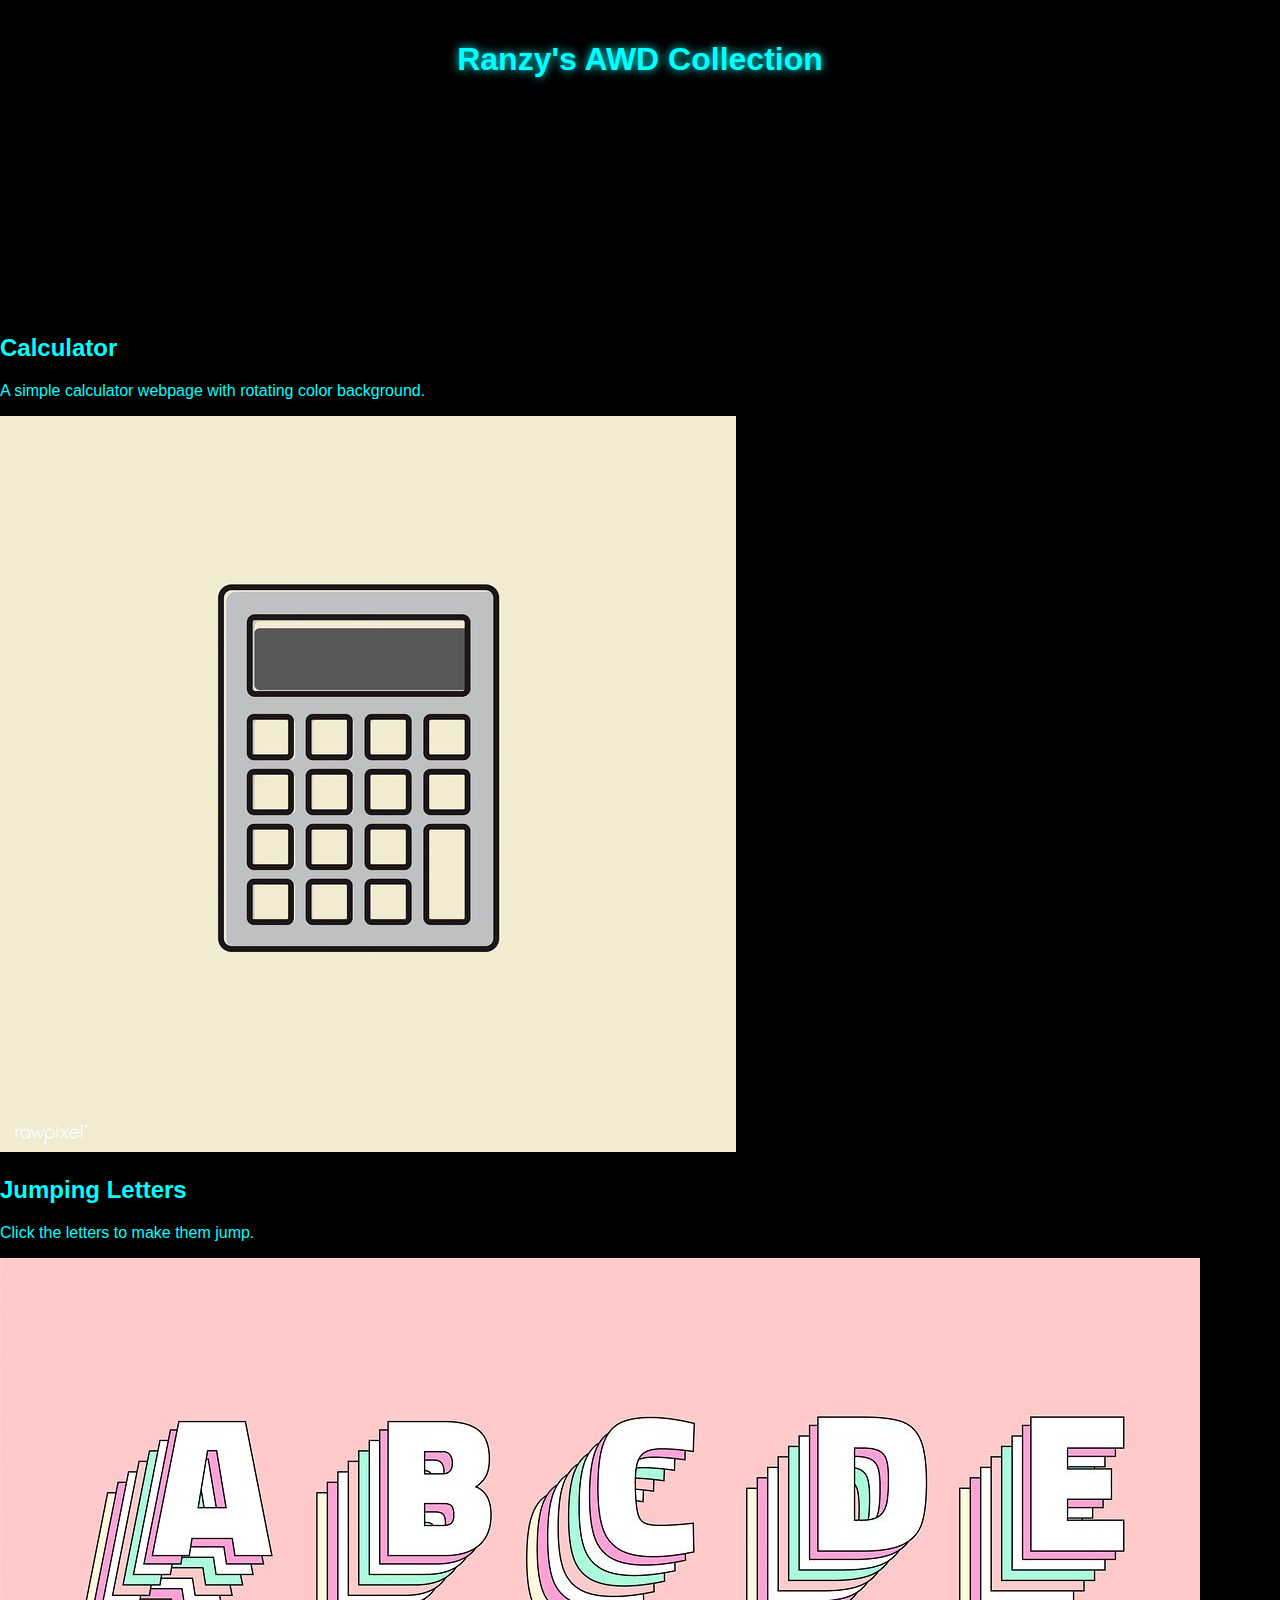
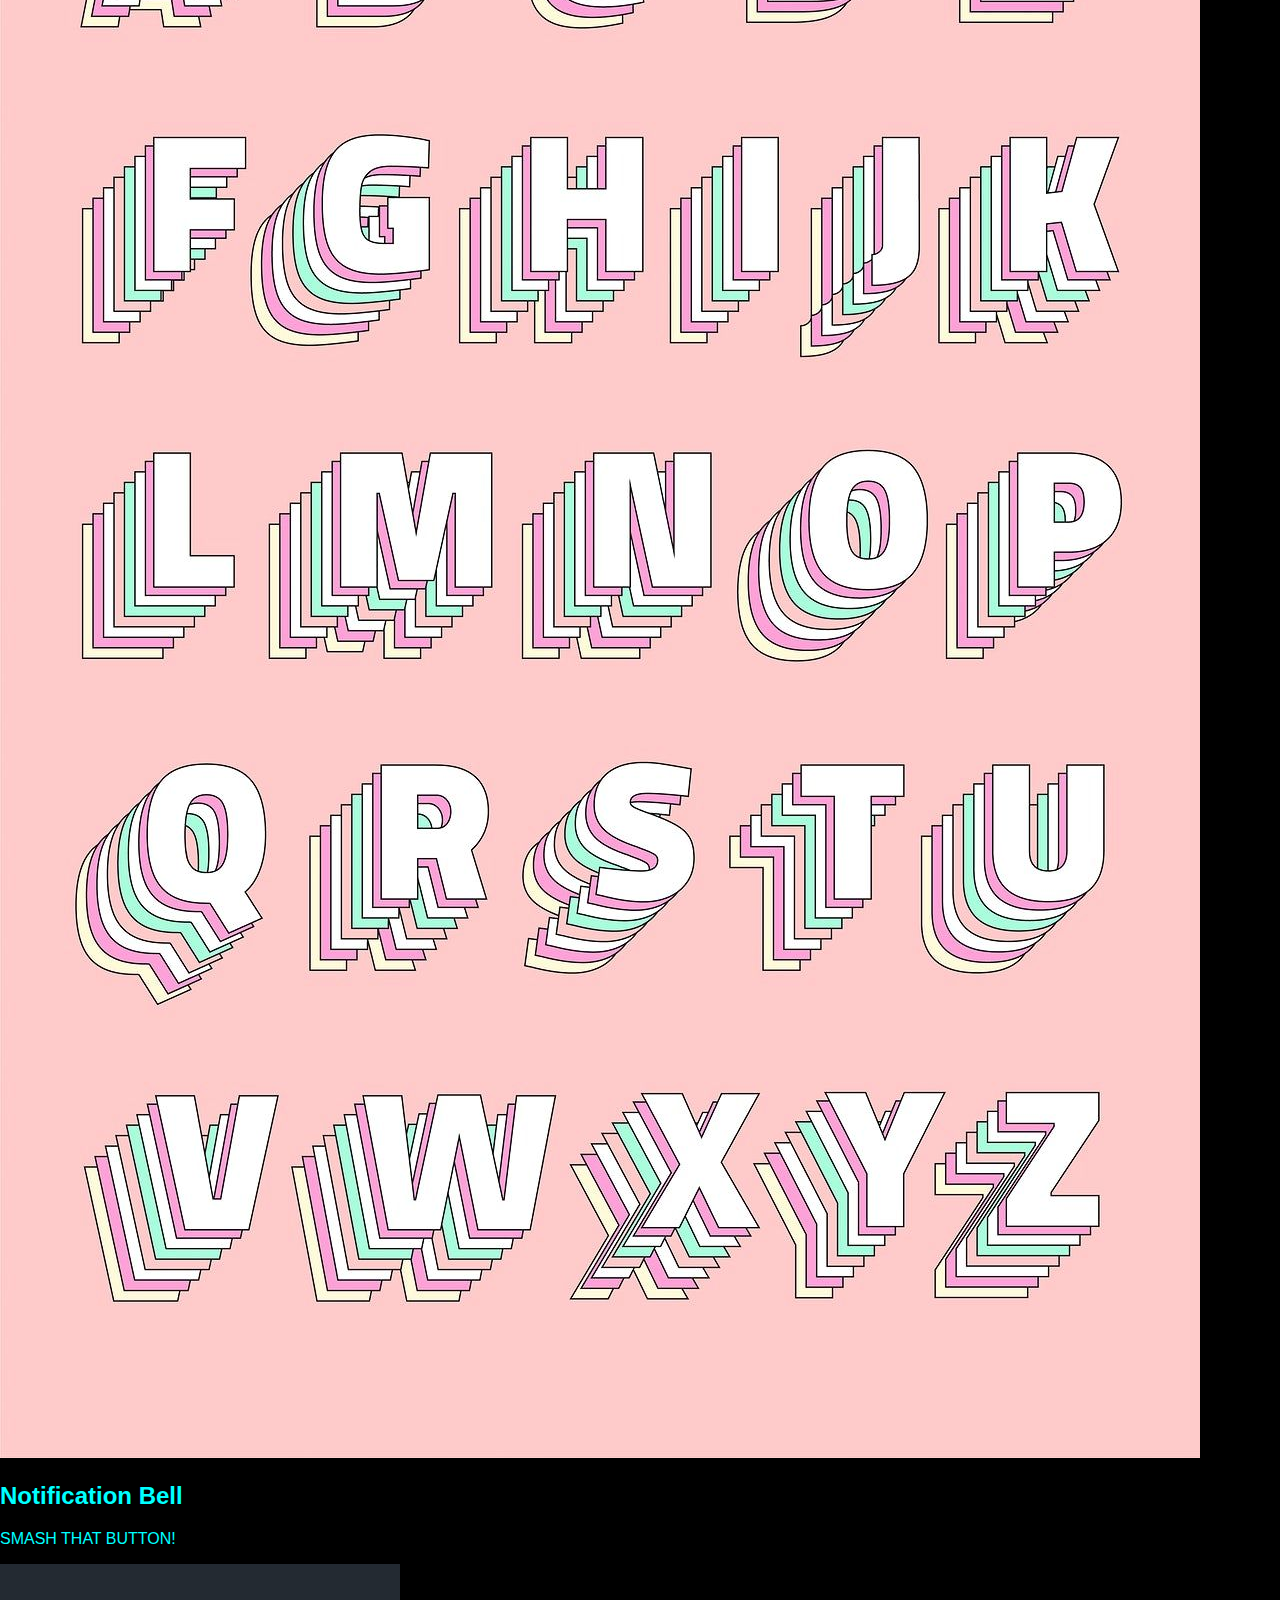
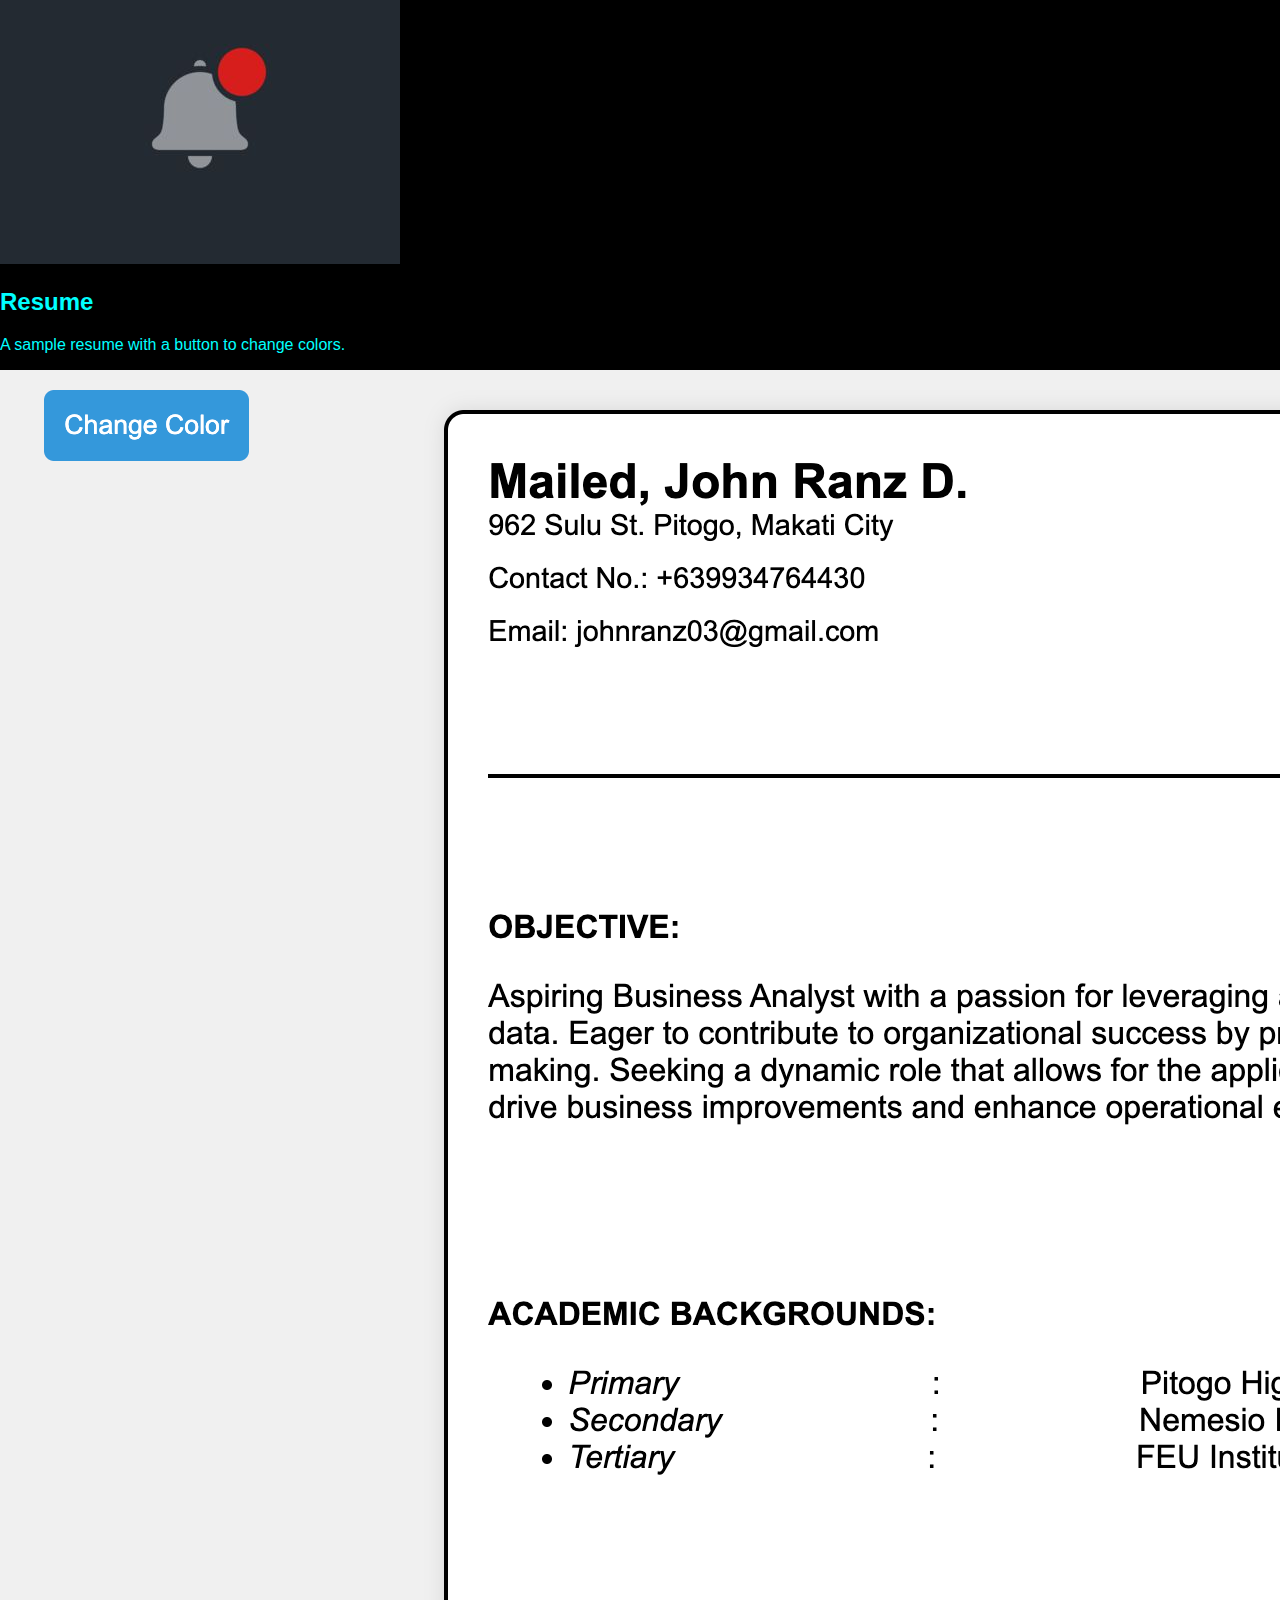
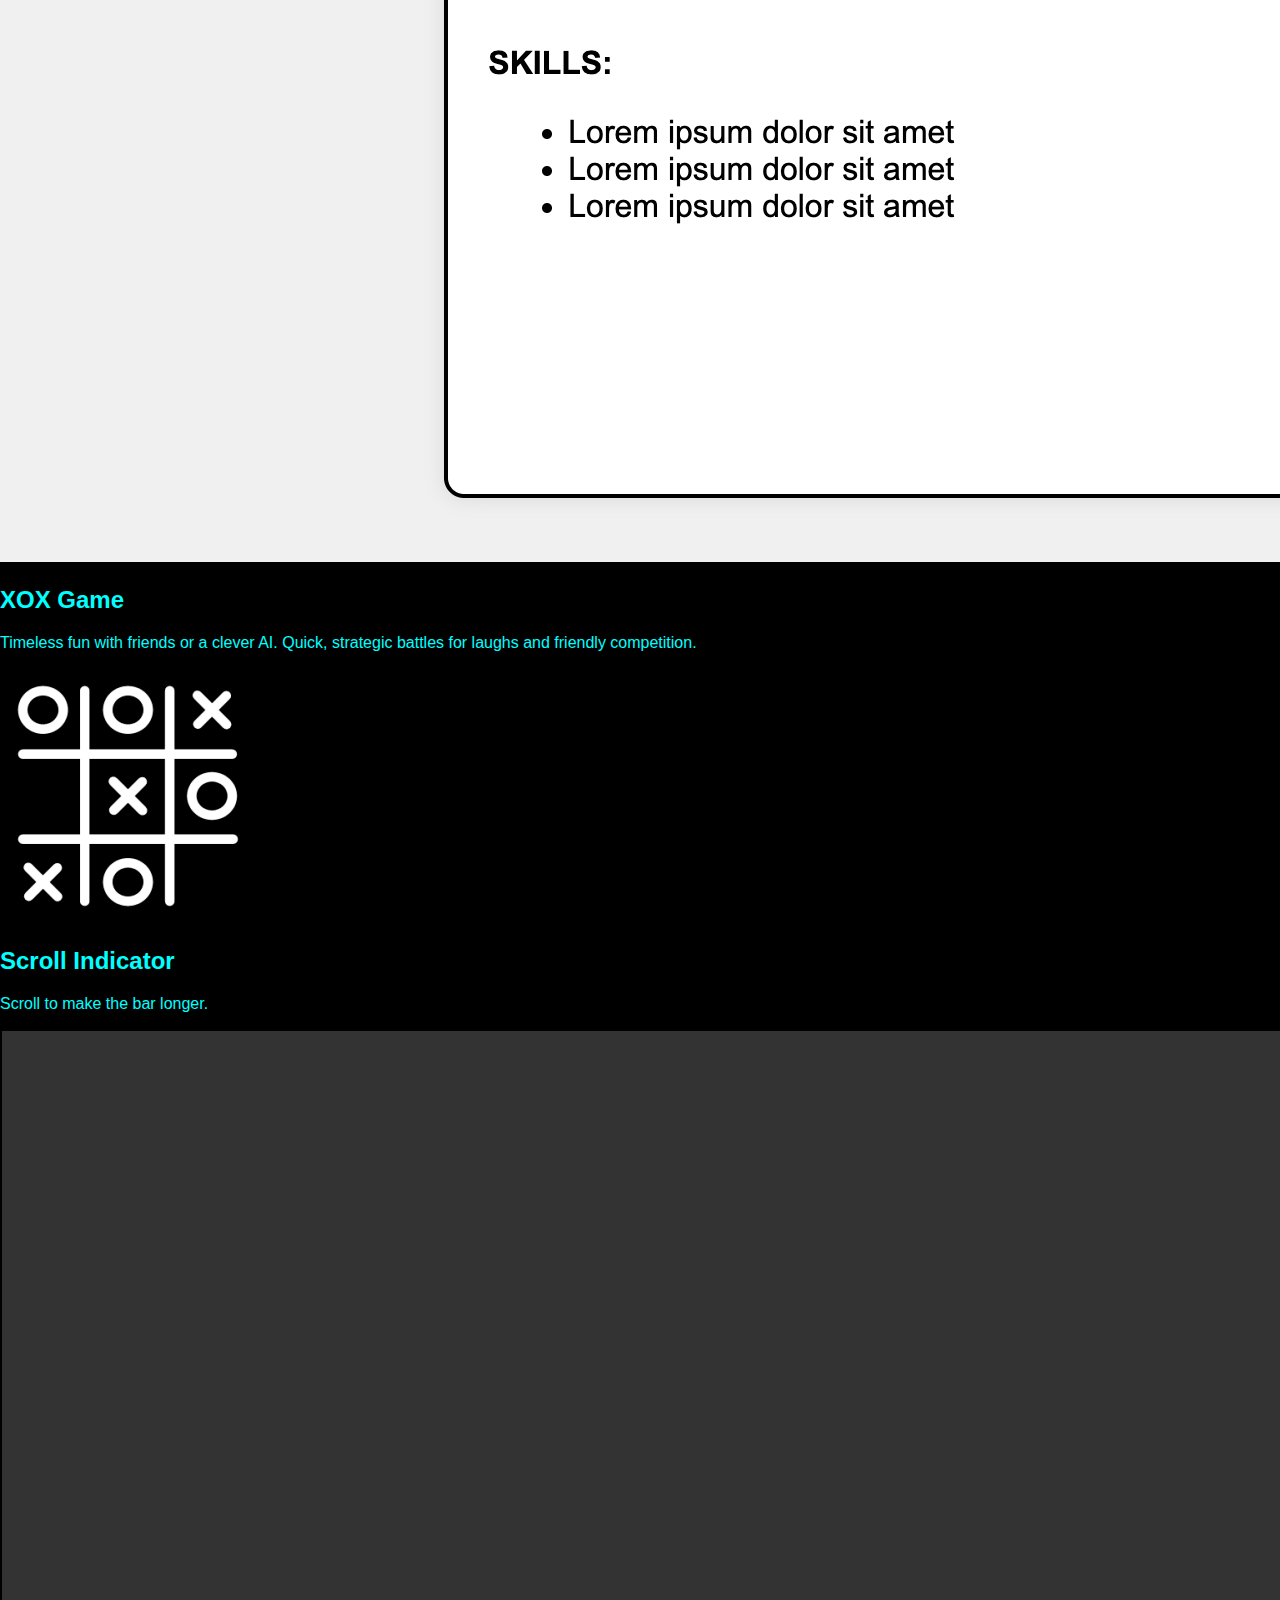
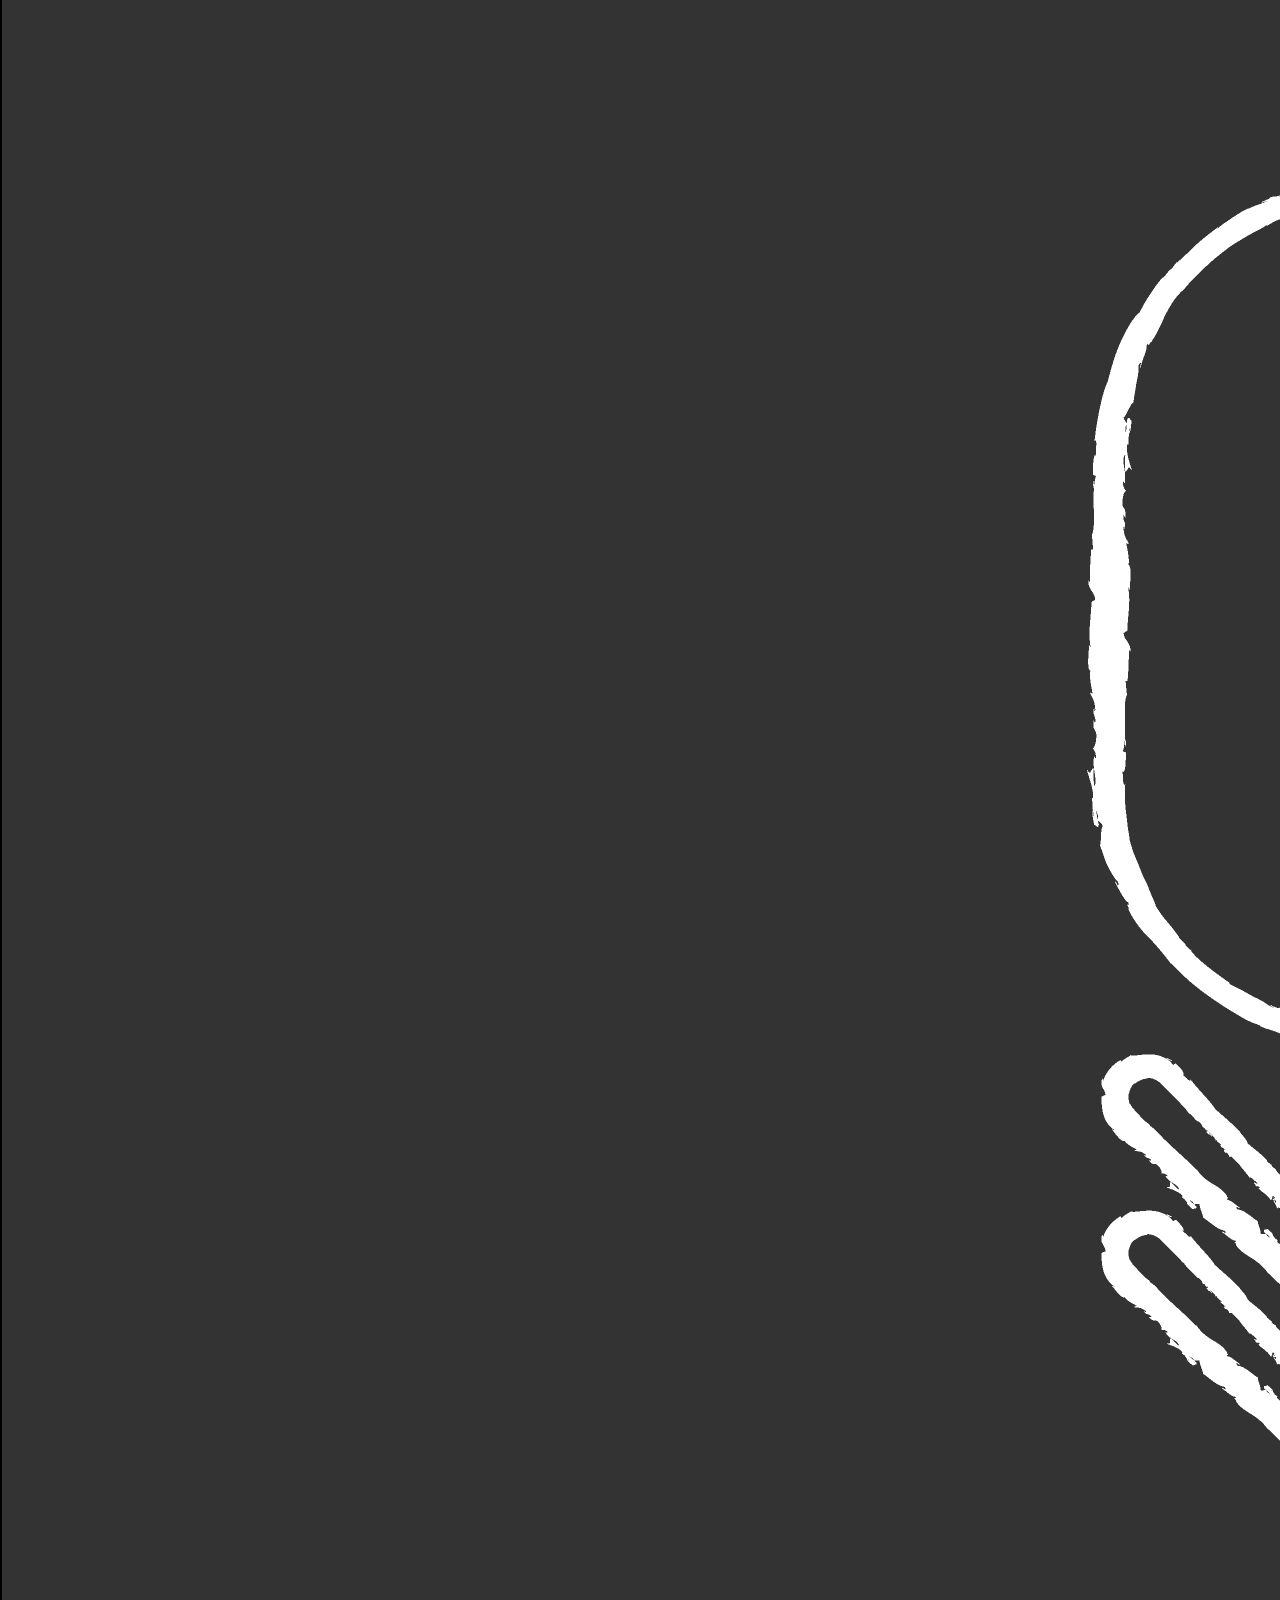
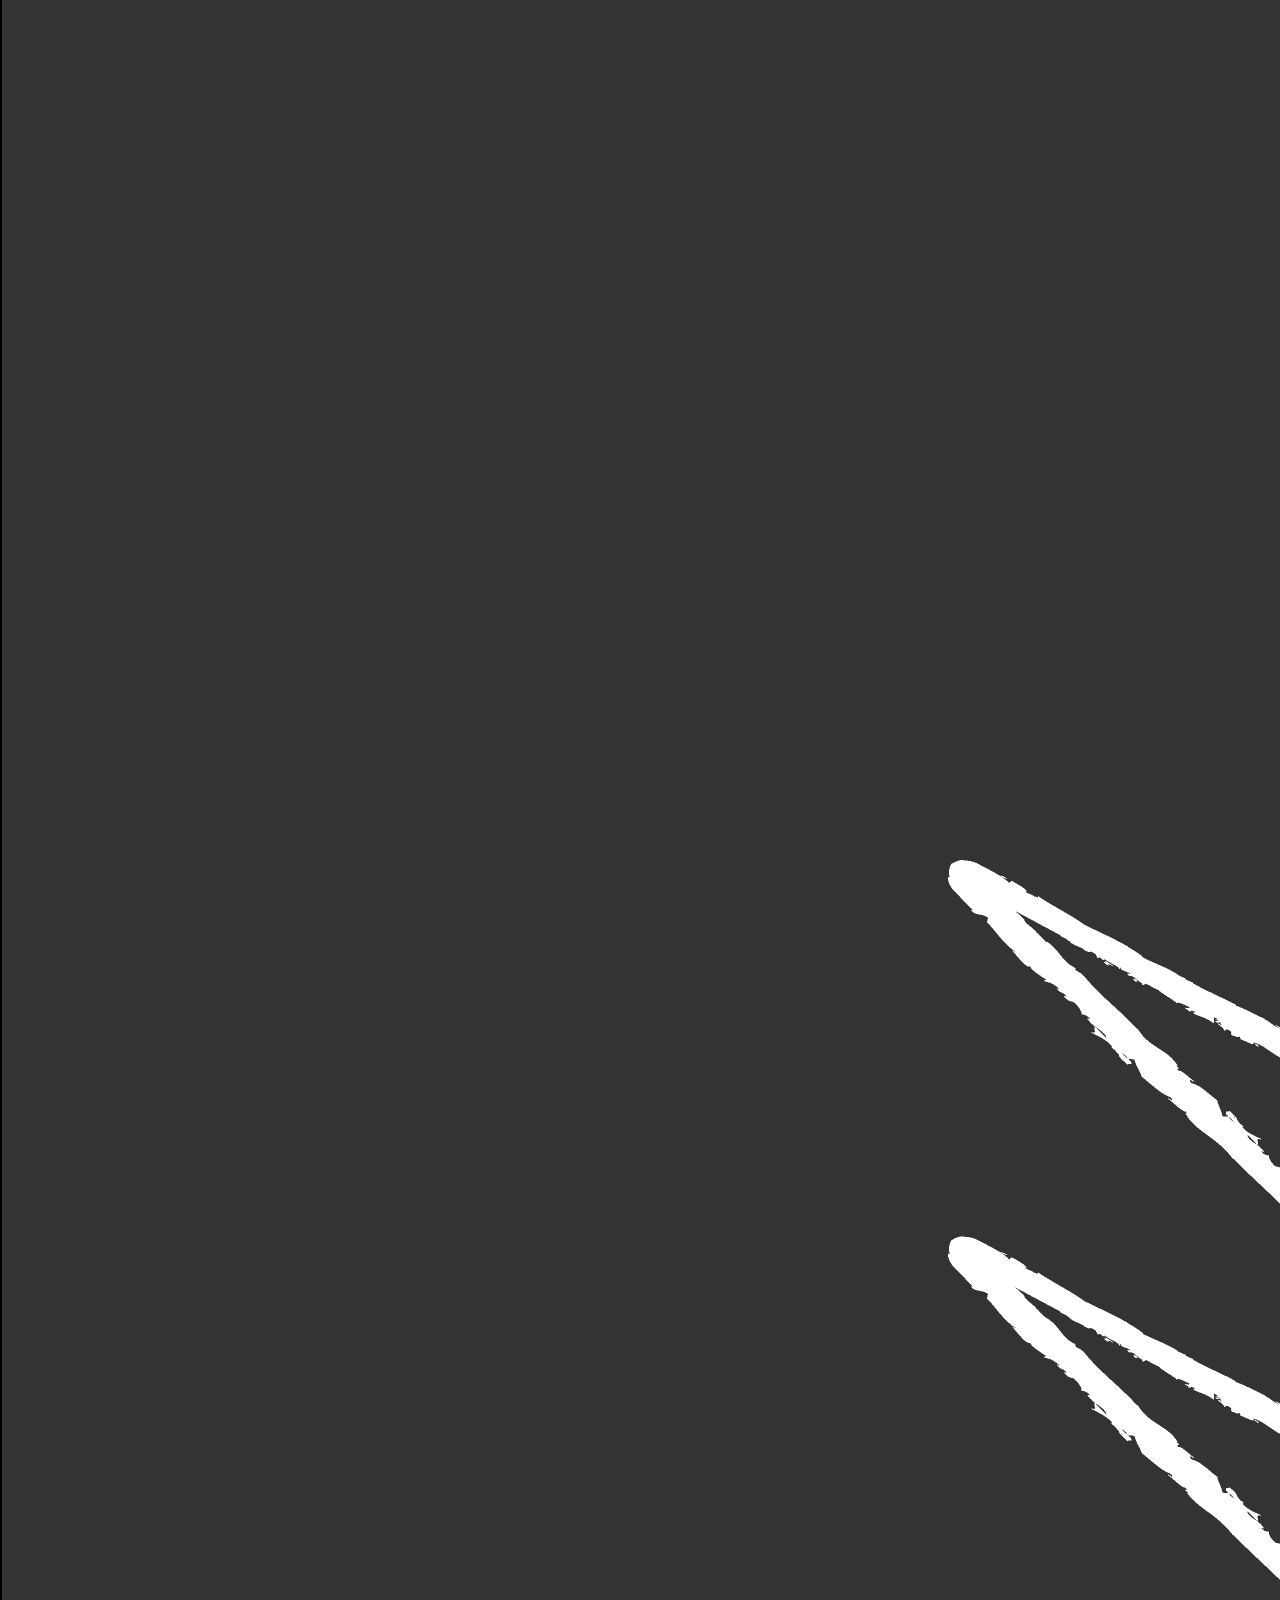
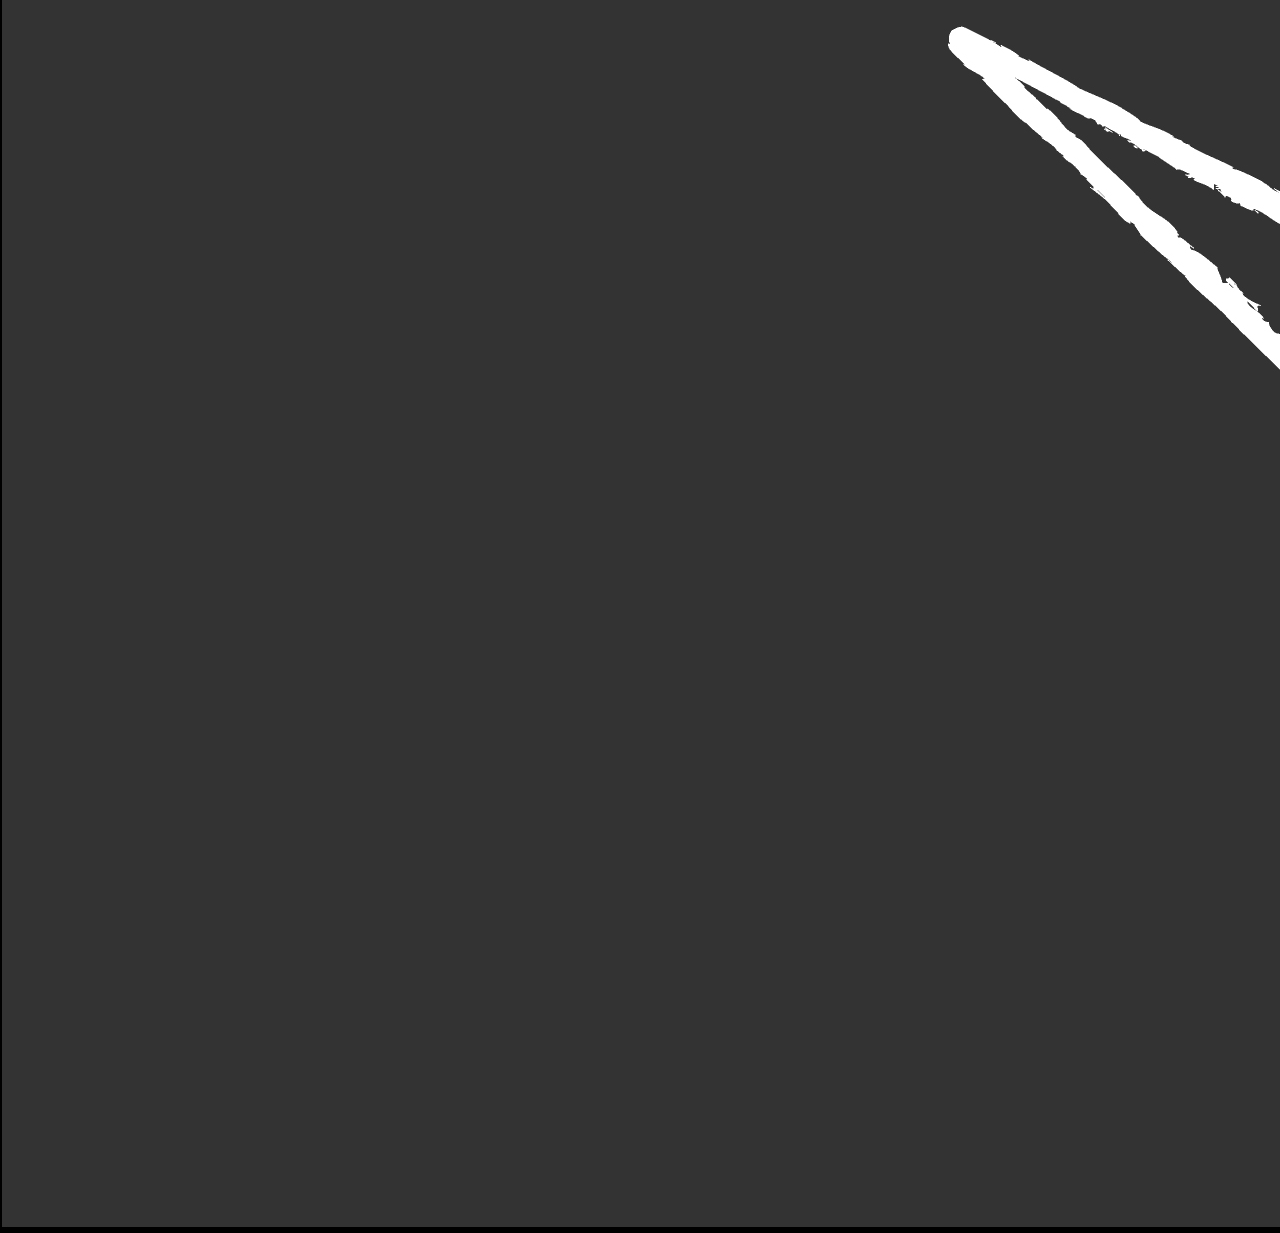
<file: index.html>
<!DOCTYPE html>
<html lang="en">
<head>
    <meta charset="UTF-8">
    <meta name="viewport" content="width=device-width, initial-scale=1.0">
    <title>Document</title>
    <link rel="stylesheet" href="./Assets/Style/style.css">
</head>
<body>
  <p>
    <h1 class="title">Ranzy's AWD Collection</h1>
  </p>

  <div class="card">
    <div class="image-container">
      <img :src="project.image">
    </div>
    <h2>Calculator</h2>
    <p>A simple calculator webpage with rotating color background.</p>
  </div>
  <a href="./Mailed_Calculator/index.html">
    <img src="./Assets/Pics/Calculator.jpeg">
  </a>
  <h2>Jumping Letters</h2>
  <p>Click the letters to make them jump.</p>
  <a href="./Mailed_JumpingLetters/index.html">
    <img src="./Assets/Pics/JumpingLetters.jpeg">
  </a>
  <h2>Notification Bell</h2>
  <p>SMASH THAT BUTTON!</p>
  <a href="./Mailed_NotifBell/index.html">
    <img src="./Assets/Pics/NotifBell.jpeg">
  </a>
  <h2>Resume</h2>
  <p>A sample resume with a button to change colors.</p>
  <a href="./Mailed_Resume/index.html">
    <img src="./Assets/Pics/Resume.png">
  </a>
  <h2>XOX Game</h2>
  <p>Timeless fun with friends or a clever AI. Quick, strategic battles for laughs and friendly competition.</p>
  <a href="./Mailed_XOXGame/index.html">
    <img src="./Assets/Pics/XOX.png">
  </a>
  <h2>Scroll Indicator</h2>
  <p>Scroll to make the bar longer.</p>
  <a href="./Mailed_Scrollindicator/index.html">
    <img src="./Assets/Pics/Scrollindic.jpeg">
  </a>
</div>


</body>
   
<script src="./Assets/JS/script.js"></script>
</html>
</file>
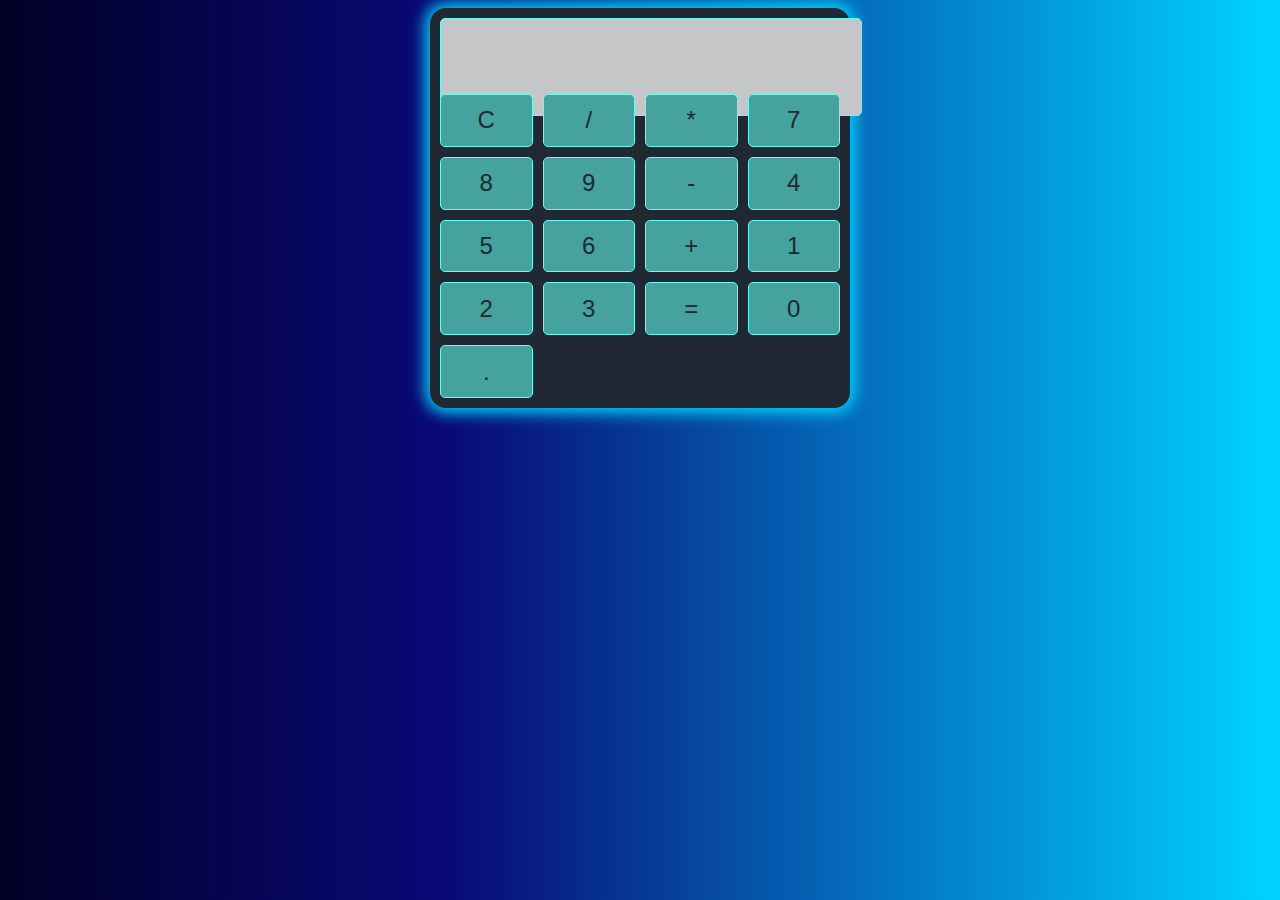
<file: Mailed_Calculator/index.html>
<!DOCTYPE html>
<html lang="en">
<head>
  <meta charset="UTF-8">
  <meta name="viewport" content="width=device-width, initial-scale=1.0">
  <title>Calculator</title>
  <link rel="stylesheet" href="./Assets/Style/style.css">
</head>
<body>
  <div class="calculator">
    <input type="text" class="display" id="display" readonly>
    <div class="buttons">
      <button onclick="clearDisplay()">C</button>
      <button onclick="appendToDisplay('/')">/</button>
      <button onclick="appendToDisplay('*')">*</button>
      <button onclick="appendToDisplay('7')">7</button>
      <button onclick="appendToDisplay('8')">8</button>
      <button onclick="appendToDisplay('9')">9</button>
      <button onclick="appendToDisplay('-')">-</button>
      <button onclick="appendToDisplay('4')">4</button>
      <button onclick="appendToDisplay('5')">5</button>
      <button onclick="appendToDisplay('6')">6</button>
      <button onclick="appendToDisplay('+')">+</button>
      <button onclick="appendToDisplay('1')">1</button>
      <button onclick="appendToDisplay('2')">2</button>
      <button onclick="appendToDisplay('3')">3</button>
      <button onclick="calculateResult()">=</button>
      <button onclick="appendToDisplay('0')">0</button>
      <button onclick="appendToDisplay('.')">.</button>

    </div>
  </div>
  <script src="./Assets/JS/script.js"></script>
</body>
</html>
</file>
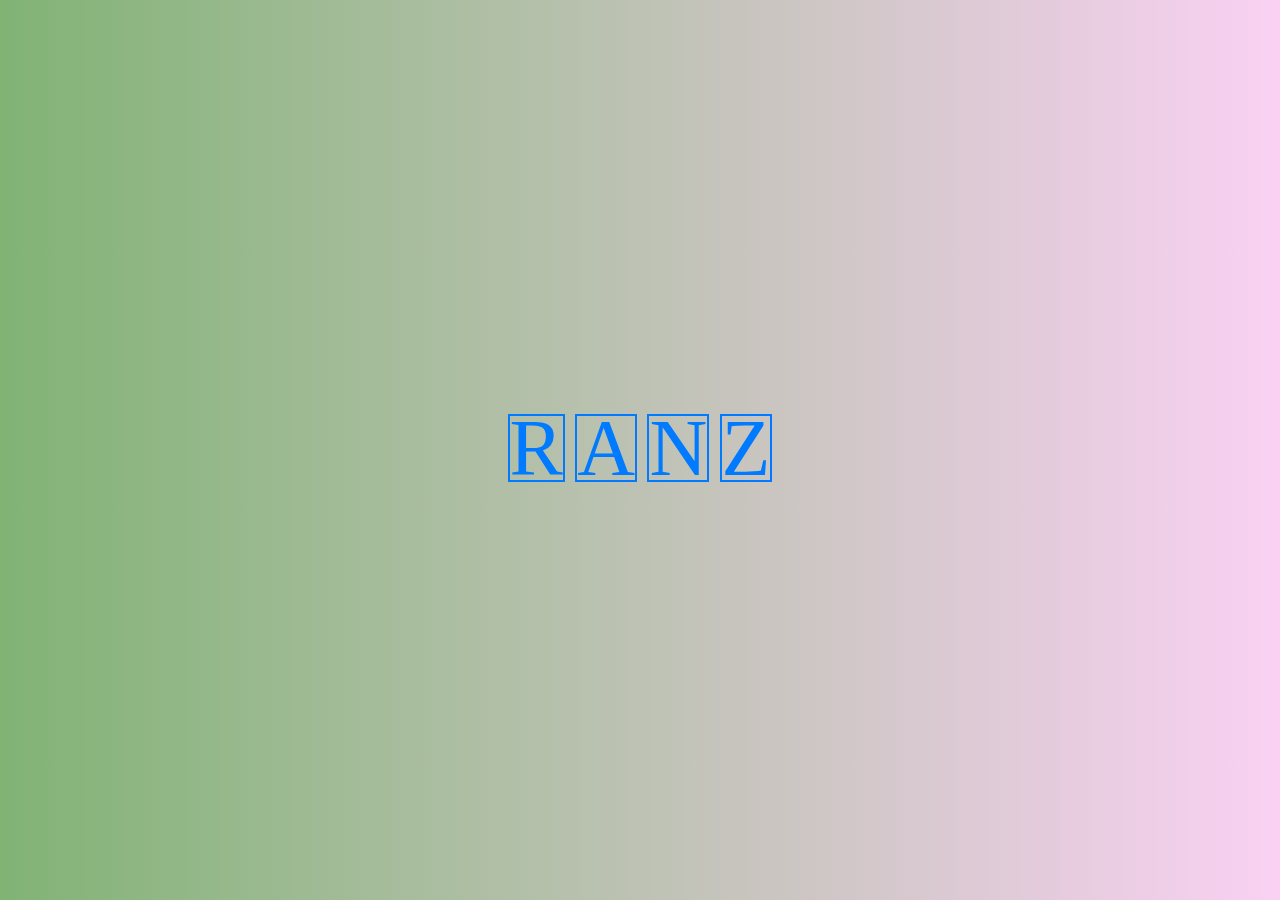
<file: Mailed_JumpingLetters/index.html>
<!DOCTYPE html>
<html lang="en">
  <head>
    <meta charset="UTF-8" />
    <meta name="viewport" content="width=device-width, initial-scale=1.0" />
    <title>Document</title>
    <link rel="stylesheet" href="./Assets/Style/style.css">
  </head>
  <body>
    <div class="letters" id="_letters">
      <span class="letter" id="_letter">R</span>
      <span class="letter" id="_letter">A</span>
      <span class="letter" id="_letter">N</span>
      <span class="letter" id="_letter">Z</span>
    </div>
    <script src="./Assets/JS/script.js"></script>
  </body>
</html>
</file>
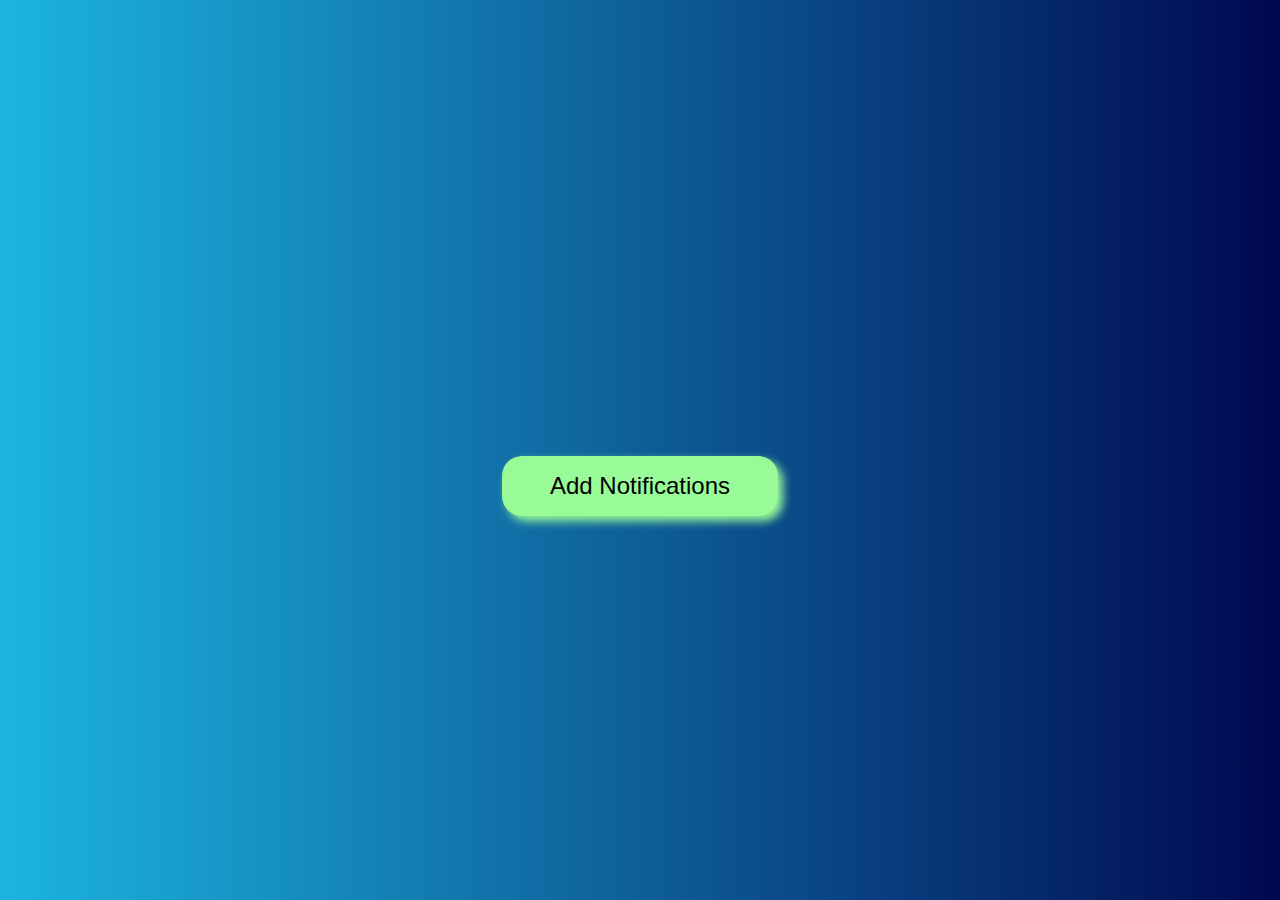
<file: Mailed_NotifBell/index.html>
<!DOCTYPE html>
<html lang="en">
    <head>
        <meta charset="UTF-8">
        <meta name="viewport" content="width=device-width, initial-scale=1.0">
        <title> Notification Bell</title>
        <link rel="stylesheet" href="./Assets/Style/style.css">
        <link rel="stylesheet" 
        href="https://cdnjs.cloudflare.com/ajax/libs/font-awesome/6.5.1/css/all.min.css" 
        integrity="sha512-DTOQO9RWCH3ppGqcWaEA1BIZOC6xxalwEsw9c2QQeAIftl+Vegovlnee1c9QX4TctnWMn13TZye+giMm8e2LwA==" 
        crossorigin="anonymous" 
        referrerpolicy="no-referrer"
        />
    </head>
    <body>
        <div class="container">
            <div class="notification" id="_notification"></div>
            <button type="button" class="button" id="_button">Add Notifications</button>
        </div>

        <div class="top-box"></div>
        <div class="bottom-box"></div>

        <div class="left-box"></div>
        <div class="right-box"></div>
        <script src="./Assets/JS/script.js"></script>
    </body>
</html>
</file>
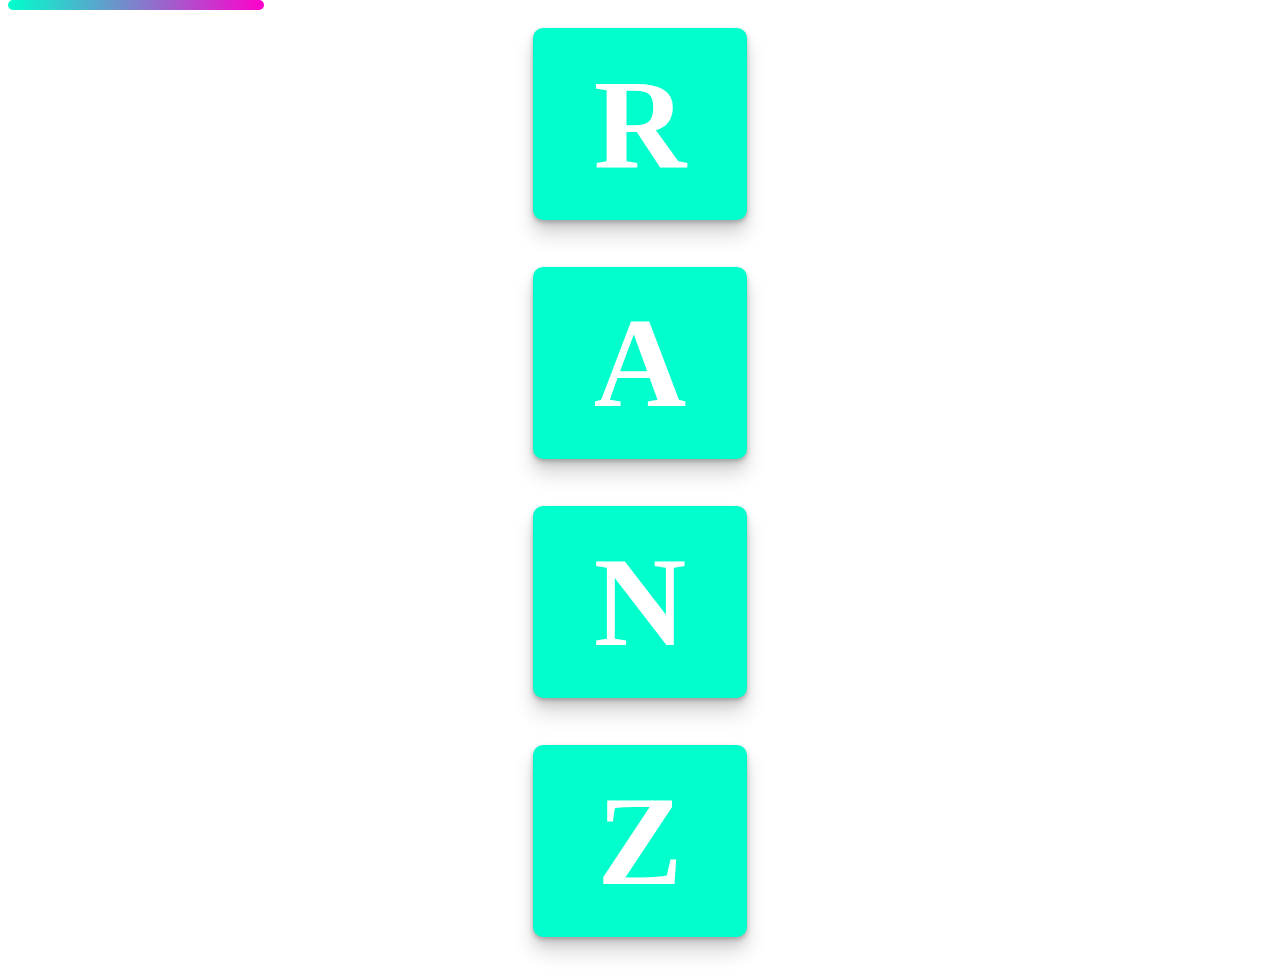
<file: Mailed_Scrollindicator/index.html>
<!DOCTYPE html>
<html lang="en">
<head>
<meta charset="UTF-8" />
<meta name="viewport" content="width=device-width, initial-scale=1.0" />
<title>Document</title>
<link rel="stylesheet" href="./Assets/Style/style.css">
</head>
<body>
<div class="indicator" id="scrollIndicator"></div>

<div class="text">
<h2><span>R</span></h2>
<h2><span>A</span></h2>
<h2><span>N</span></h2>
<h2><span>Z</span></h2>
</div>
<script src="./Assets/JS/script.js"></script>
</body>
</html>
</file>
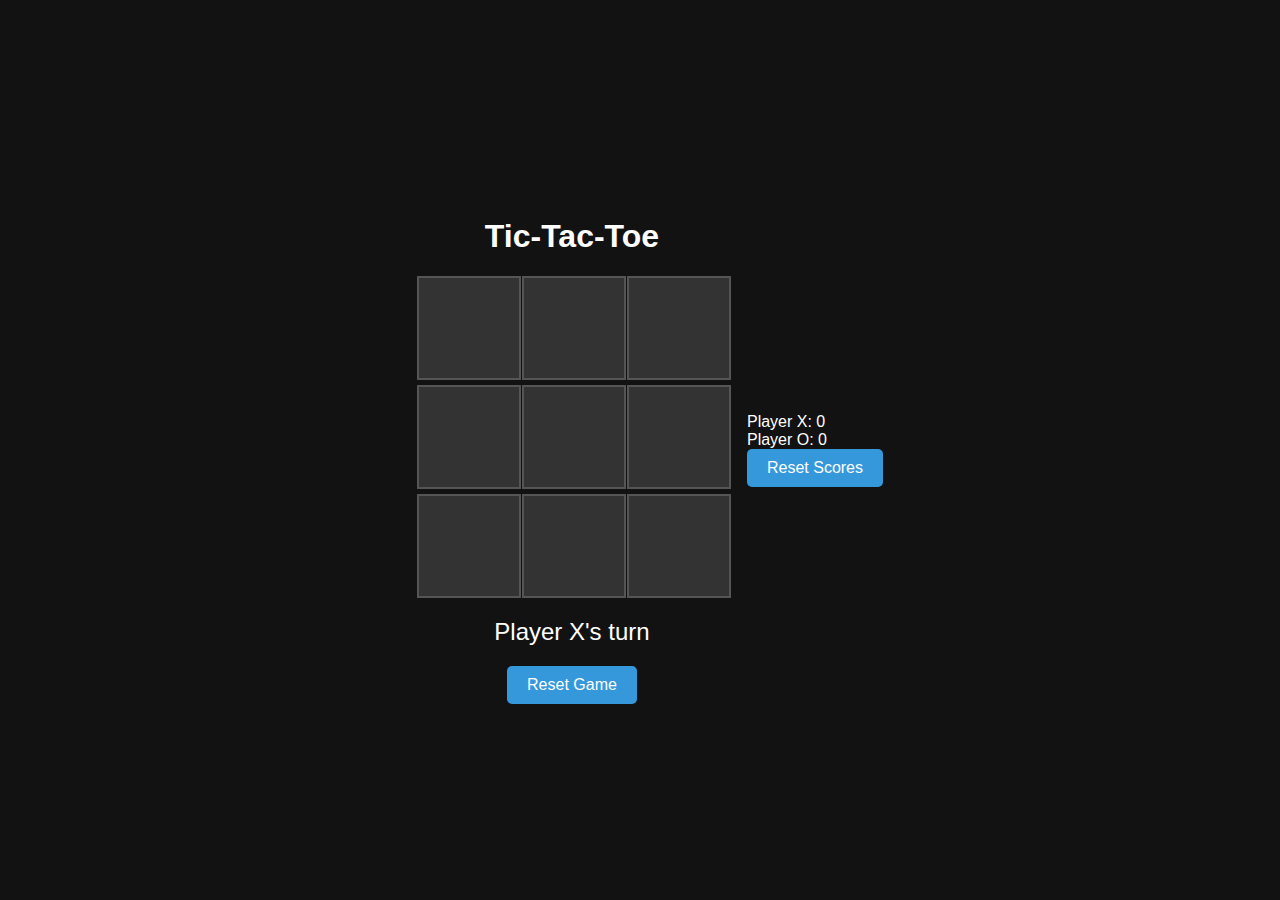
<file: Mailed_XOXGame/index.html>
<!DOCTYPE html>
<html lang="en">
<head>
    <meta charset="UTF-8">
    <meta name="viewport" content="width=device-width, initial-scale=1.0">
    <link rel="stylesheet" href="./Assets/Style/style.css">
    <title>Futuristic XOX Game</title>
</head>
<body>
    <div class="container">
        <h1>Tic-Tac-Toe</h1>
        <div id="game-board" class="board">
            <!-- Cells will be added dynamically using JavaScript -->
        </div>
        <div id="status" class="status">Player X's turn</div>
        <button id="reset-button" class="reset-button">Reset Game</button>
    </div>
    <div class="scoreboard">
        <div class="player-score">
            <span id="player-x-score">Player X: 0</span>
        </div>
        <div class="player-score">
            <span id="player-o-score">Player O: 0</span>
        </div>
        <button id="reset-score-button" class="reset-button">Reset Scores</button>
    </div>

    <script src="./Assets/JS/script.js"></script>
</body>
</html>
</file>
<file: Assets/Style/style.css>
body {
  font-family: 'Arial', sans-serif;
  margin: 0;
  padding: 0;
  background-color: #000; /* Pure black background */
  color: #0ff; /* Neon text color */
}

h1 {
  font-size: 2em;
  margin-bottom: 0;
  color: #0ff; /* Neon title color */
  text-align: center;
  padding: 20px 0;
  text-shadow: 0 0 10px #0ff; /* Neon glow for the title */
}

main {
  padding: 20px;
  display: flex;
  justify-content: space-around;
  flex-wrap: wrap;
}

section.project {
  margin-bottom: 20px;
  border: 2px solid #0ff; /* Neon border color */
  padding: 20px;
  border-radius: 15px;
  background-color: #000; /* Pure black background */
  box-shadow: 0 0 20px #0ff; /* Neon glow */
  transition: box-shadow 0.3s ease, transform 0.3s ease;
  width: calc(30% - 20px);
  margin: 20px;
  text-align: left;
  transform: perspective(600px) rotateX(35deg); /* Initial 3D rotation */
}

section.project:hover {
  box-shadow: 0 0 25px #0ff; /* Intensified glow on hover */
  transform: perspective(600px) rotateX(0deg); /* Flatten on hover */
}

section.project h2 {
  font-size: 1.8em;
  margin-bottom: 10px;
  color: #0ff; /* Neon heading color */
  text-shadow: 0 0 10px #0ff; /* Neon glow for headings */
}

section.project p {
  margin-bottom: 15px;
  color: #0ff; /* Neon text color */
  text-shadow: 0 0 10px #0ff; /* Neon glow for text */
  text-align: justify;
}

.project-container {
  width: 100%;
  margin-bottom: 30px;
  padding: 15px;
  box-shadow: 0 0 10px #0ff; /* Neon glow around the container */
  border-radius: 10px; /* Rounded corners for the container */
}

.image-container {
  width: 100%;
  height: 200px;
  overflow: hidden;
  display: flex;
  justify-content: center;
  align-items: center;
  margin-bottom: 15px;
}

.image-container img {
  width: 100%;
  height: auto;
  object-fit: cover;
}
</file>
<file: Mailed_Calculator/Assets/Style/style.css>
@import url('https://fonts.googleapis.com/css2?family=Orbitron&display=swap');

body {
    background: linear-gradient(90deg, rgba(2,0,36,1) 0%, rgba(9,9,121,1) 35%, rgba(0,212,255,1) 100%);
}

.calculator {
    font-family: 'Orbitron', sans-serif;
    padding: 10px;
    border-radius: 1em;
    height: 380px;
    width: 400px;
    margin: auto;
    background-color: #1f2833;
    box-shadow: 0px 0px 15px 5px rgba(0,212,255,1);
    display: grid;
    grid-template-rows: 1fr 4fr;
}

#display {
    background-color: #c5c6c7;
    border: solid #66fcf1 0.5px;
    color: #0b0c10;
    border-radius: 5px;
    width: 100%;
    height: 100%;
    text-align: right;
    padding: 10px;
    font-size: 2em;
    grid-row: 1;
}

.buttons {
    display: grid;
    grid-template-columns: repeat(4, 1fr);
    gap: 10px;
    grid-row: 2;
}

.buttons button {
    background-color: #45a29e;
    color: #1f2833;
    border: solid #66fcf1 0.5px;
    border-radius: 5px;
    height: 100%;
    font-size: 1.5em;
    outline: none;
}

.buttons button:active {
    background: #66fcf1;
    -webkit-box-shadow: inset 0px 0px 5px #45a29e;
    -moz-box-shadow: inset 0px 0px 5px #45a29e;
    box-shadow: inset 0px 0px 5px #45a29e;
}
</file>
<file: Mailed_JumpingLetters/Assets/Style/style.css>
body {
    display: flex;
    justify-content: center;
    align-items: center;
    height: 100vh;
    flex-direction: column;
    background: linear-gradient(to right, #81b375, #fad1f3);
    margin: 0;
    font-family: 'Times New Roman', Times, serif;
    color: #ca83a7;
}

.letters {
    perspective: 1000px;
}

.letter {
    overflow: hidden;
    cursor: pointer;
    display: inline-block;
    user-select: none;
    line-height: 0.8;
    font-size: 5rem;
    margin: 0.2rem;
    transition: transform 0.5s ease, background-color 0.3s ease; /* Added a smooth transition for transform and background-color properties */
    position: relative;
}

.letter.active {
    transform: translateX(30px) scale(1.5); /* Adjust the values as needed */
    background-color: #fdd835; /* Added a background color change for energy effect */
}

.emoji {
    position: absolute;
    top: 50%;
    left: 50%;
    transform: translate(-50%, -50%);
    font-size: 2rem;
}

/* Add specific emoji styles based on your preferences */
.letter.active .emoji::before {
    content: "💥"; /* Emoji for the active state */
}.letters {
    perspective: 1000px;
}

.letter {
    overflow: hidden;
    cursor: pointer;
    display: inline-block;
    user-select: none;
    line-height: 0.8;
    font-size: 5rem;
    margin: 0.2rem;
    transition: transform 0.5s ease, background-color 0.3s ease, border-color 0.3s ease; /* Added border-color to the transition */
    position: relative;
    border: 2px solid #007BFF; /* Added border */
    color: #007BFF; /* Changed font color to match the border */
}

.letter.active {
    transform: translateX(30px) scale(1.5);
    background-color: #0d6efd; /* Changed background color to a darker shade of blue */
    border-color: #0d6efd; /* Changed border color to match the background */
}

.emoji {
    position: absolute;
    top: 50%;
    left: 50%;
    transform: translate(-50%, -50%);
    font-size: 2rem;
    color: #fff; /* Changed emoji color to white for contrast */
}

.letter.active .emoji::before {
    content: "💥";
}<div class="container">
    <!-- Your content here -->
</div>
</file>
<file: Mailed_NotifBell/Assets/Style/style.css>
* {
    margin: 0;
    padding: 0;
    box-sizing: border-box;
}

body {
    background: linear-gradient(90deg, #1CB5E0 0%, #000851 100%);
    display: flex;
    justify-content: center;
    align-items: center;
    height: 100vh;
}

.container {
    display: flex;
    justify-content: center;
    align-items: center;
    flex-direction: column;
}

.button {
    border: none;
    outline: none;
    background: palegreen;
    color: black;
    font-size: 1.5rem;
    font-family: Impact, Haettenschweiler, 'Arial Narrow Bold', sans-serif;
    margin: 1rem;
    padding: 1rem 3rem;
    box-shadow: 5px 5px 10px palegreen;
    border-radius: 20px;
    text-align: center;
    z-index: 1;
    transition: transform 0.5s, box-shadow 0.5s;
    
    &.active {
        transform: translate(5%, 5%);
        box-shadow: 0px 0px 0px palegreen;
    }
}

.notification {
    width: 10px;
    display: flex;
    justify-content: center;
    align-items: center;
    height: inherit;
    position: relative;
    color: white; /* Changed the color for better visibility */
    
    &::after {
        min-width: 20px; /* Adjusted size for better visibility */
        min-height: 20px;
        content: attr(data-count);
        color: black; /* Changed the color for better visibility */
        display: flex;
        justify-content: center;
        align-self: center;
        background-color: gold;
        border-radius: 50%;
        position: absolute;
        top: -8px;
        right: 7px;
        transition: opacity 0.3s, transform 0.3s;
        opacity: 0;
        transform: scale(0.5);
    }
    
    &::before {
        content: '\f0f3';
        font-family: 'Font Awesome 5 Free';
        display: block;
        color: black;
        font-size: 3rem;
        margin-bottom: 1rem;
    }
    
    &.count::after {
        opacity: 1;
        transform: scale(1);
    }
    
    &.notify::before {
        animation: belltiling 1s ease-in-out infinite;
    }
}

@keyframes belltiling {
    0%, 100% {
        transform: rotate(0deg);
    }
    25%, 75% {
        transform: rotate(15deg);
    }
    50% {
        transform: rotate(-15deg);
    }
}

@keyframes scaleUp {
    0% {
        transform: scale(1);
    }
    50% {
        transform: scale(1.1);
    }
    100% {
        transform: scale(1);
    }
}
</file>
<file: Mailed_Scrollindicator/Assets/Style/style.css>
.indicator {
  background: linear-gradient(90deg, #00ffcc 0%, #ff00cc 100%);
  height: 10px;
  border-radius: 10px;
  width: 20%;
  position: fixed;
  top: 0;
  z-index: 1;
}

.text {
  color: #ffffff;
  line-height: 10rem;
  text-align: center;
}

.text span {
  background: #00ffcc;
  padding: 1rem 2rem;
  border-radius: 10px;
  box-shadow:
    0px 2px 4px rgba(0, 0, 0, 0.21),
    0px 6px 10px rgba(0, 0, 0, 0.1),
    0px 15px 20px rgba(0, 0, 0, 0.15);
  margin: 0.5rem;
  font-size: 8rem;
  display: inline-block;
  transition: transform 0.5s ease-in-out;
  width: 150px;
}

.text span:hover {
  transform: scale(1.1);
  background: #ff00cc;
  box-shadow:
    0px 2px 4px rgba(0, 0, 0, 0.31),
    0px 6px 10px rgba(0, 0, 0, 0.2),
    0px 15px 20px rgba(0, 0, 0, 0.25);
}
</file>
<file: Mailed_XOXGame/Assets/Style/style.css>
body {
    display: flex;
    justify-content: center;
    align-items: center;
    height: 100vh;
    margin: 0;
    background-color: #121212;
    color: #fff;
    font-family: 'Arial', sans-serif;
}

.container {
    text-align: center;
}

.board {
    display: grid;
    grid-template-columns: repeat(3, 100px);
    gap: 5px;
    margin: 20px;
}

.cell {
    width: 100px;
    height: 100px;
    background-color: #333;
    border: 2px solid #555;
    font-size: 2em;
    display: flex;
    justify-content: center;
    align-items: center;
    cursor: pointer;
    transition: background-color 0.3s ease-in-out;
}

.cell:hover {
    background-color: #555;
}

.status {
    margin: 20px 0;
    font-size: 1.5em;
}

.reset-button {
    padding: 10px 20px;
    font-size: 1em;
    cursor: pointer;
    background-color: #3498db;
    border: none;
    color: #fff;
    border-radius: 5px;
    transition: background-color 0.3s ease-in-out;
}

.reset-button:hover {
    background-color: #2980b9;
}
</file>
